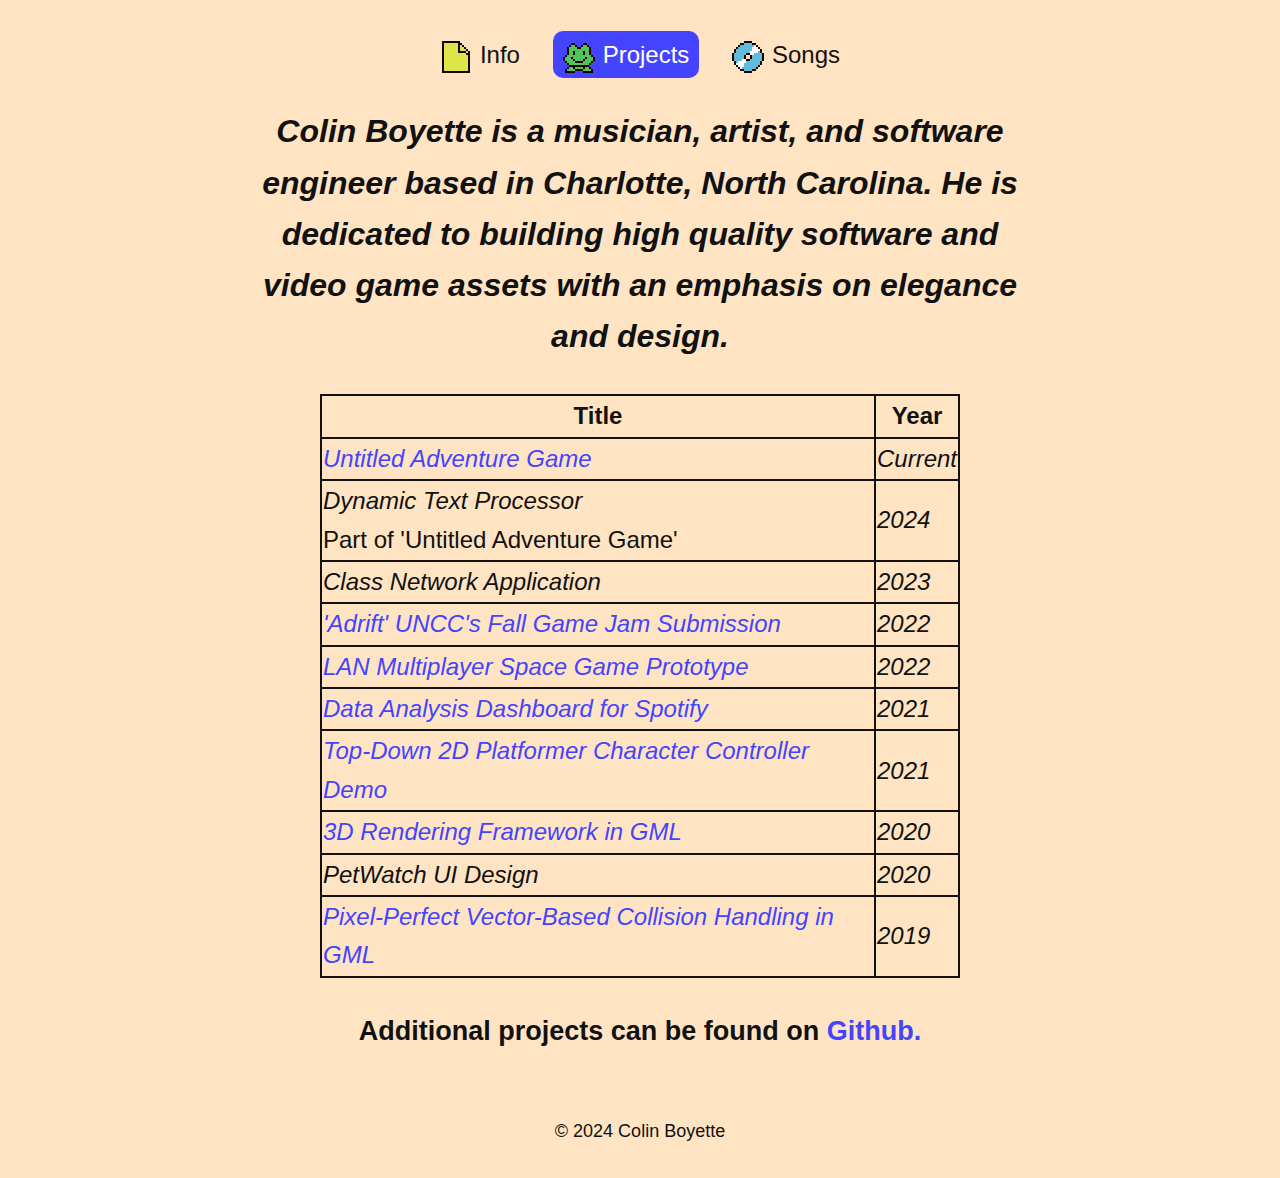
<file: projects.html>
<!DOCTYPE html>
<html lang="en">
<head>
  <meta charset="UTF-8">
  <title>Colin Boyette</title>
  <link rel="icon" type="image/x-icon" href="icons/frog_icon0.png">
  <link rel="stylesheet" href="styles.css">
</head>
<body>

  <header>
    <nav>
      <ul>
        <li><a href="index.html"><img class="default" src="icons/Icons1.png"><img class="hover" src="icons/Icons2.png">Info</a></li>
        <li class="active"><a href="projects.html"><img class="default" src="icons/Icons6.png"><img class="hover" src="icons/Icons7.png">Projects</a></li>
        <li><a href="https://soundcloud.com/mudklip"><img class="default" src="icons/Icons3.png"><img class="hover" src="icons/Icons19.png">Songs</a></li>
        <!-- Add more navigation links as needed -->
      </ul>
    </nav>
  </header>

  <main>

    <section>
      <h1>Colin Boyette is a musician, artist, and software engineer based in Charlotte, North Carolina. He is dedicated to building high quality software 
        and video game assets with an emphasis on elegance and design.</h1>
    </section>

    <table>
      <tr>
        <th>Title</th>
        <th>Year</th>
      </tr>

      <tr>
        <td><a href="project01.html"><i>Untitled Adventure Game</i></a></td>
        <td><i>Current</i></td>
      </tr>

      <tr>
        <td><i>Dynamic Text Processor</i>
          <br>Part of 'Untitled Adventure Game'
        </td>
        <td><i>2024</i></td>
      </tr>

      <tr>
        <td><i>Class Network Application</i></td>
        <td><i>2023</i></td>
      </tr>

      <tr>
        <td><a href="https://itch.io/jam/2022-fall-49er-game-jam/rate/1781086"><i>'Adrift' UNCC's Fall Game Jam Submission</i></a></td>
        <td><i>2022</i></td>
      </tr>

      <tr>
        <td><a href="https://github.com/colinmbo/Space-Shooter"><i>LAN Multiplayer Space Game Prototype</i></a></td>
        <td><i>2022</i></td>
      </tr>

      <tr>
        <td><a href="https://github.com/duythienguyen1010/Music-Investigator"><i>Data Analysis Dashboard for Spotify</i></a></td>
        <td><i>2021</i></td>
      </tr>

      <tr>
        <td><a href="https://github.com/colinmbo/GameMaker-Top-Down-Platformer-Controller"><i>Top-Down 2D Platformer Character Controller Demo</i></a></td>
        <td><i>2021</i></td>
      </tr>

      <tr>
        <td><a href="https://github.com/colinmbo/GameMaker-3D-Level-Builder"><i>3D Rendering Framework in GML</i></a></td>
        <td><i>2020</i></td>
      </tr>

      <tr>
        <td><i>PetWatch UI Design</i></td>
        <td><i>2020</i></td>
      </tr>

      <tr>
        <td><a href="https://github.com/colinmbo/Pixel-Perfect-Collision-System"><i>Pixel-Perfect Vector-Based Collision Handling in GML</i></a></td>
        <td><i>2019</i></td>
      </tr>

    </table>

    <section>
      <h2>Additional projects can be found on <a href="http://www.github.com/colinmbo">Github.</a></h2>
    </section>

  </main>

  <footer>
    <p>&copy; 2024 Colin Boyette</p>
  </footer>

</body>
</html>
</file>
<file: styles.css>
/* Resetting default margin and padding */
body, h1, h2, h3, p, ul {
  margin: 0;
  padding: 0;
}

/* Basic styles for the layout */
body {
  background-color: bisque;
  font-family: Arial, Helvetica, sans-serif;
  line-height: 1.6;
  text-align: center;
  
  image-rendering: pixelated;

  color: #111;
  font-size: large;

}

/* Nav bar */
header {
  font-size: x-large;
  padding-top: 20px;
}
nav ul {
  margin-top: 16px;
  list-style: none;
}
nav ul li {
  display: inline;
  margin: 8px;
}
nav ul li a {
  color: #111;
  text-decoration: none;
  display: inline;
  padding: 8px;
  border-radius: 10px;
  border: 2px solid transparent;
}

main {
  margin-left: auto;
  margin-right: auto;
  margin-top: 32px;
  margin-bottom: 32px;
}

h1 {
  font-size: xx-large;
  font-style: italic;
}

section {
  width: 60%;
  margin-left: auto;
  margin-right: auto;
  max-width: 900px;
}

table {
  width: 75%;
  margin: 32px;
  max-width: 640px;
}

th {
  font-style: bold;
  text-align: center;
  font-size: x-large;
}

td {
  text-align: left;
  font-size: x-large;
}

table, th, td {
  border: 2px solid #111;
  border-collapse: collapse;
  margin-left: auto;
  margin-right: auto;
}

footer {
  position: relative;
  width: 100%;
  padding: 32px 0;
}

video {
  border: 2px solid #111; 
  /*max-width: 100%;
  max-height: 100%;*/
  top: 0;
  left: 0;
  max-width: 100%;
  max-height: 100%;
  object-fit: cover;
  margin-top: 40px;
  margin-bottom: 40px;
}

a {
  color: #44f;
  text-decoration: none;
}

a:active {
  color: #f44;
}

nav a:hover {
  border: 2px solid #111;
}

nav a:active {
  background-color: #f44;
  color: #fff;
}

nav li.active a {
  background-color: #44f;
  color: #fff;
}

a img {
  width: 32px;
  height: 32px;
  margin-right: 8px;
  vertical-align: middle;
}

li a img.default {
  display: inherit;
}
li a img.hover {
  display: none;
}

li a:hover img.default {
  display: none;
}
li a:hover img.hover {
  display: inherit;
}
</file>
